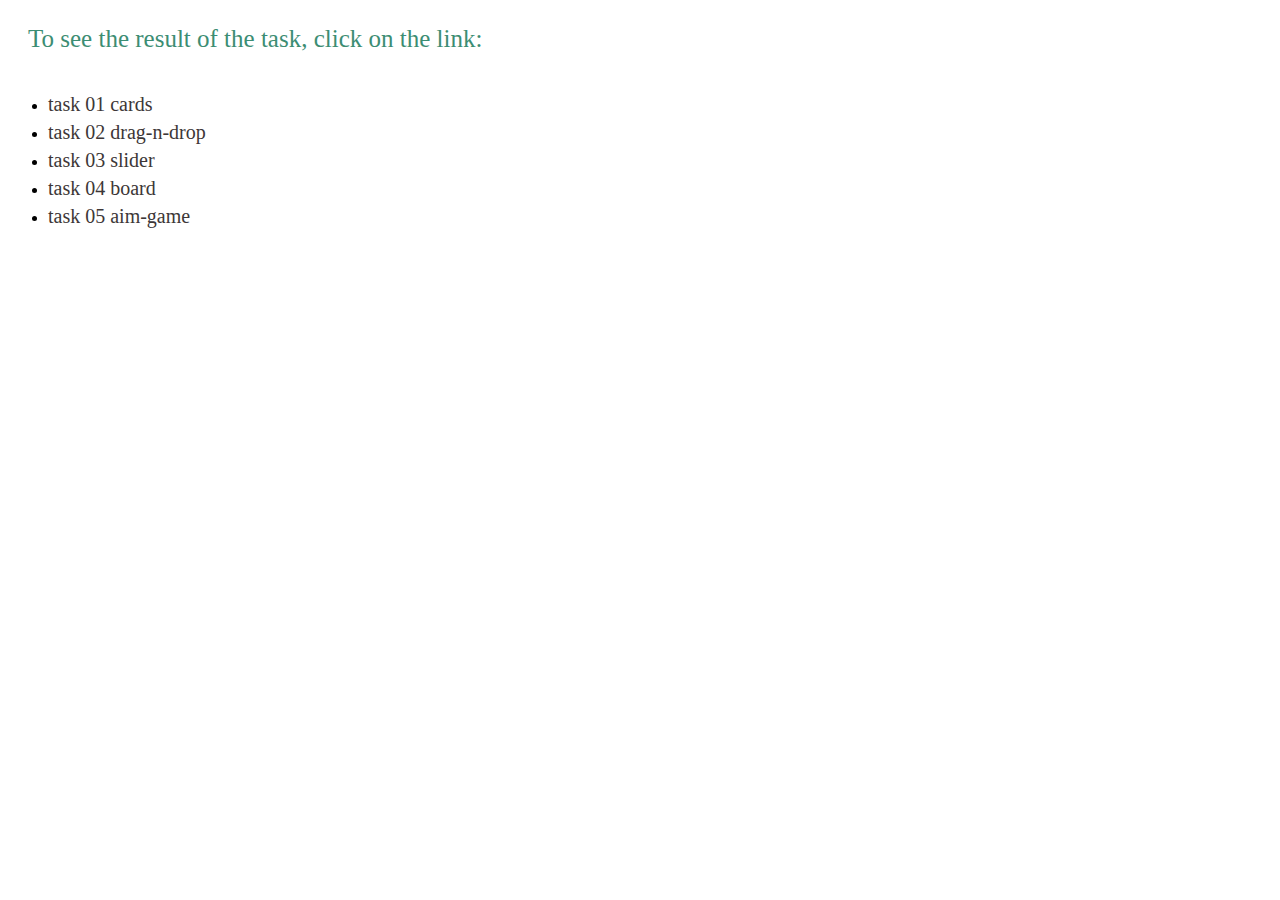
<file: index.html>
<!DOCTYPE html>
<html lang="en">

<head>
    <meta charset="UTF-8">
    <meta http-equiv="X-UA-Compatible" content="IE=edge">
    <meta name="viewport" content="width=device-width, initial-scale=1.0">
    <title>JavaScript</title>
    <style>
        a {
            text-decoration: none;
            color: rgb(61, 55, 55);
            font-size: 20px;
        }

        a:hover, a:active {
            color:rgb(60, 141, 115);
        }

        li {
            margin-bottom: 5px;
        }

        p {
            color:rgb(60, 141, 115);
            padding-left: 20px;
            margin-bottom: 40px;
            font-size: 25px;
        }
    </style>
</head>

<body>
    <div>
        <p>
            To see the result of the task, click on the link:
        </p>
        <ul>
            <li><a href="01-cards/index.html" target="_blank">task 01 cards</a></li>
            <li><a href="02-drag-n-drop/index.html" target="_blank">task 02 drag-n-drop</a></li>
            <li><a href="03-slider/index.html" target="_blank">task 03 slider</a></li>
            <li><a href="04-board/index.html" target="_blank">task 04 board</a></li>
            <li><a href="05-aim-game/index.html" target="_blank">task 05 aim-game</a></li>
        </ul>
    </div>
</body>

</html>
</file>
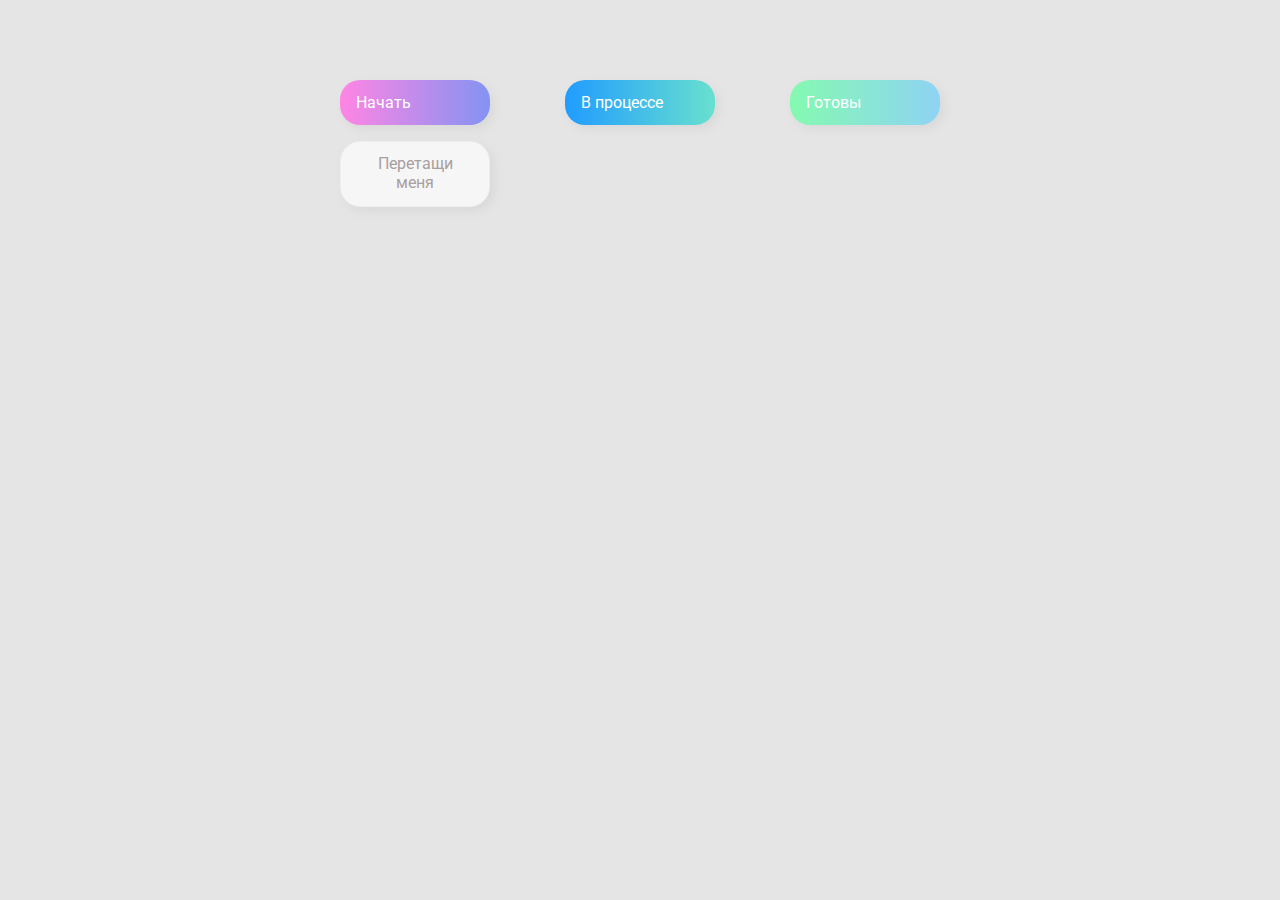
<file: 02-drag-n-drop/index.html>
<!DOCTYPE html>
<html lang="en">
  <head>
    <meta charset="UTF-8" />
    <meta name="viewport" content="width=device-width, initial-scale=1.0" />
    <link rel="stylesheet" href="styles.css" />
    <title>Drag & Drop | Проект 2</title>
  </head>
  <body>
    <div>
      <div class="row">
        <div class="col-header start">Начать</div>
        <div class="col-header progress">В процессе</div>
        <div class="col-header done">Готовы</div>
      </div>

      <div class="row">
        <div class="placeholder">
          <div class="item" 
          draggable="true">Перетащи меня</div>
        </div>
        <div class="placeholder"></div>
        <div class="placeholder"></div>
      </div>
    </div>
    <script src="app.js"></script>
  </body>
</html>
</file>
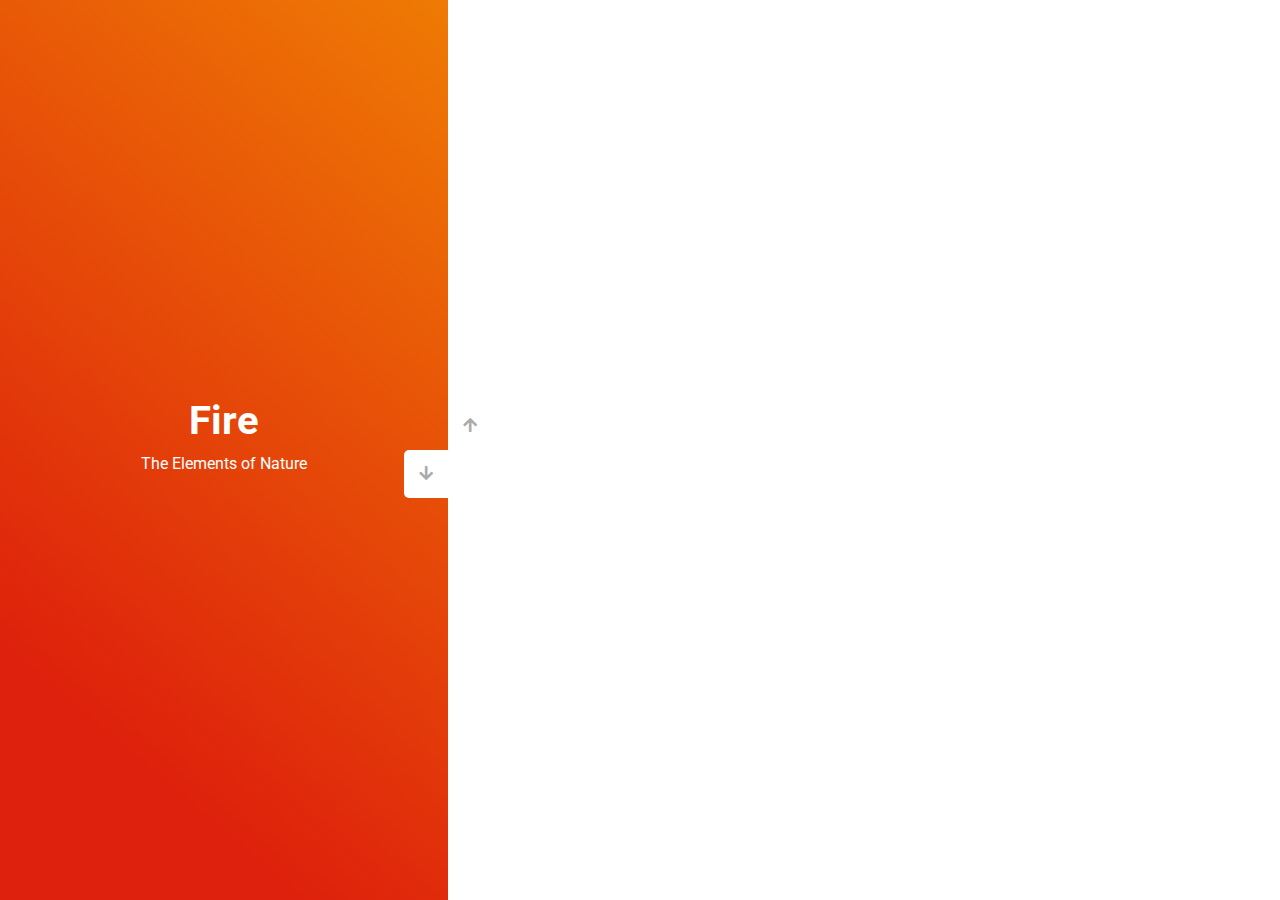
<file: 03-slider/index.html>
<!DOCTYPE html>
<html lang="en">
  <head>
    <meta charset="UTF-8" />
    <meta name="viewport" content="width=device-width, initial-scale=1.0" />
    <link
      rel="stylesheet"
      href="https://cdnjs.cloudflare.com/ajax/libs/font-awesome/5.15.1/css/all.min.css"
    />
    <link rel="stylesheet" href="style.css" />
    <title>Слайдер | Проект 3</title>
  </head>
  <body>
    <div class="container">
      <div class="sidebar">
        <div
          style="
            background: linear-gradient(229.99deg, #4cbbdd -6%, #f4feff 145%);
          "
        >
          <h1>Air</h1>
          <p>The Elements of Nature</p>
        </div>
        <div
          style="
            background: linear-gradient(215.32deg, #8bdcf7 -91%, #0b1f52 88%);
          "
        >
          <h1>Water</h1>
          <p>The Elements of Nature</p>
        </div>
        <div
          style="
            background: linear-gradient(221.87deg, #0b7d48 -30%, #2e1b02 107%);
          "
        >
          <h1>Earth</h1>
          <p>The Elements of Nature</p>
        </div>
        <div
          style="
            background: linear-gradient(220.16deg, #f39102 -20%, #de210c 80%);
          "
        >
          <h1>Fire</h1>
          <p>The Elements of Nature</p>
        </div>
      </div>
      <div class="main-slide">
        <div
          style="
            background-image: url('https://images.unsplash.com/photo-1505017791108-7b40f307cdc5?ixlib=rb-4.0.3&ixid=MnwxMjA3fDB8MHxwaG90by1wYWdlfHx8fGVufDB8fHx8&auto=format&fit=crop&w=764&q=80');
          "
        ></div>
        <div
          style="
            background-image: url('https://images.unsplash.com/photo-1601970467592-360a0f550e67?ixlib=rb-4.0.3&ixid=MnwxMjA3fDB8MHxwaG90by1wYWdlfHx8fGVufDB8fHx8&auto=format&fit=crop&w=687&q=80');
          "
        ></div>
        <div
          style="
            background-image: url('https://images.unsplash.com/photo-1440020143730-090579c4d53c?ixlib=rb-4.0.3&ixid=MnwxMjA3fDB8MHxwaG90by1wYWdlfHx8fGVufDB8fHx8&auto=format&fit=crop&w=1089&q=80');
          "
        ></div>
        <div
          style="
            background-image: url('https://images.unsplash.com/photo-1521728432069-4df2ee1e30b4?ixlib=rb-4.0.3&ixid=MnwxMjA3fDB8MHxwaG90by1wYWdlfHx8fGVufDB8fHx8&auto=format&fit=crop&w=1170&q=80');
          "
        ></div>
      </div>
      <div class="controls">
        <button class="down-button">
          <i class="fas fa-arrow-down"></i>
        </button>
        <button class="up-button">
          <i class="fas fa-arrow-up"></i>
        </button>
      </div>
    </div>
    <script src="app.js"></script>
  </body>
</html>
</file>
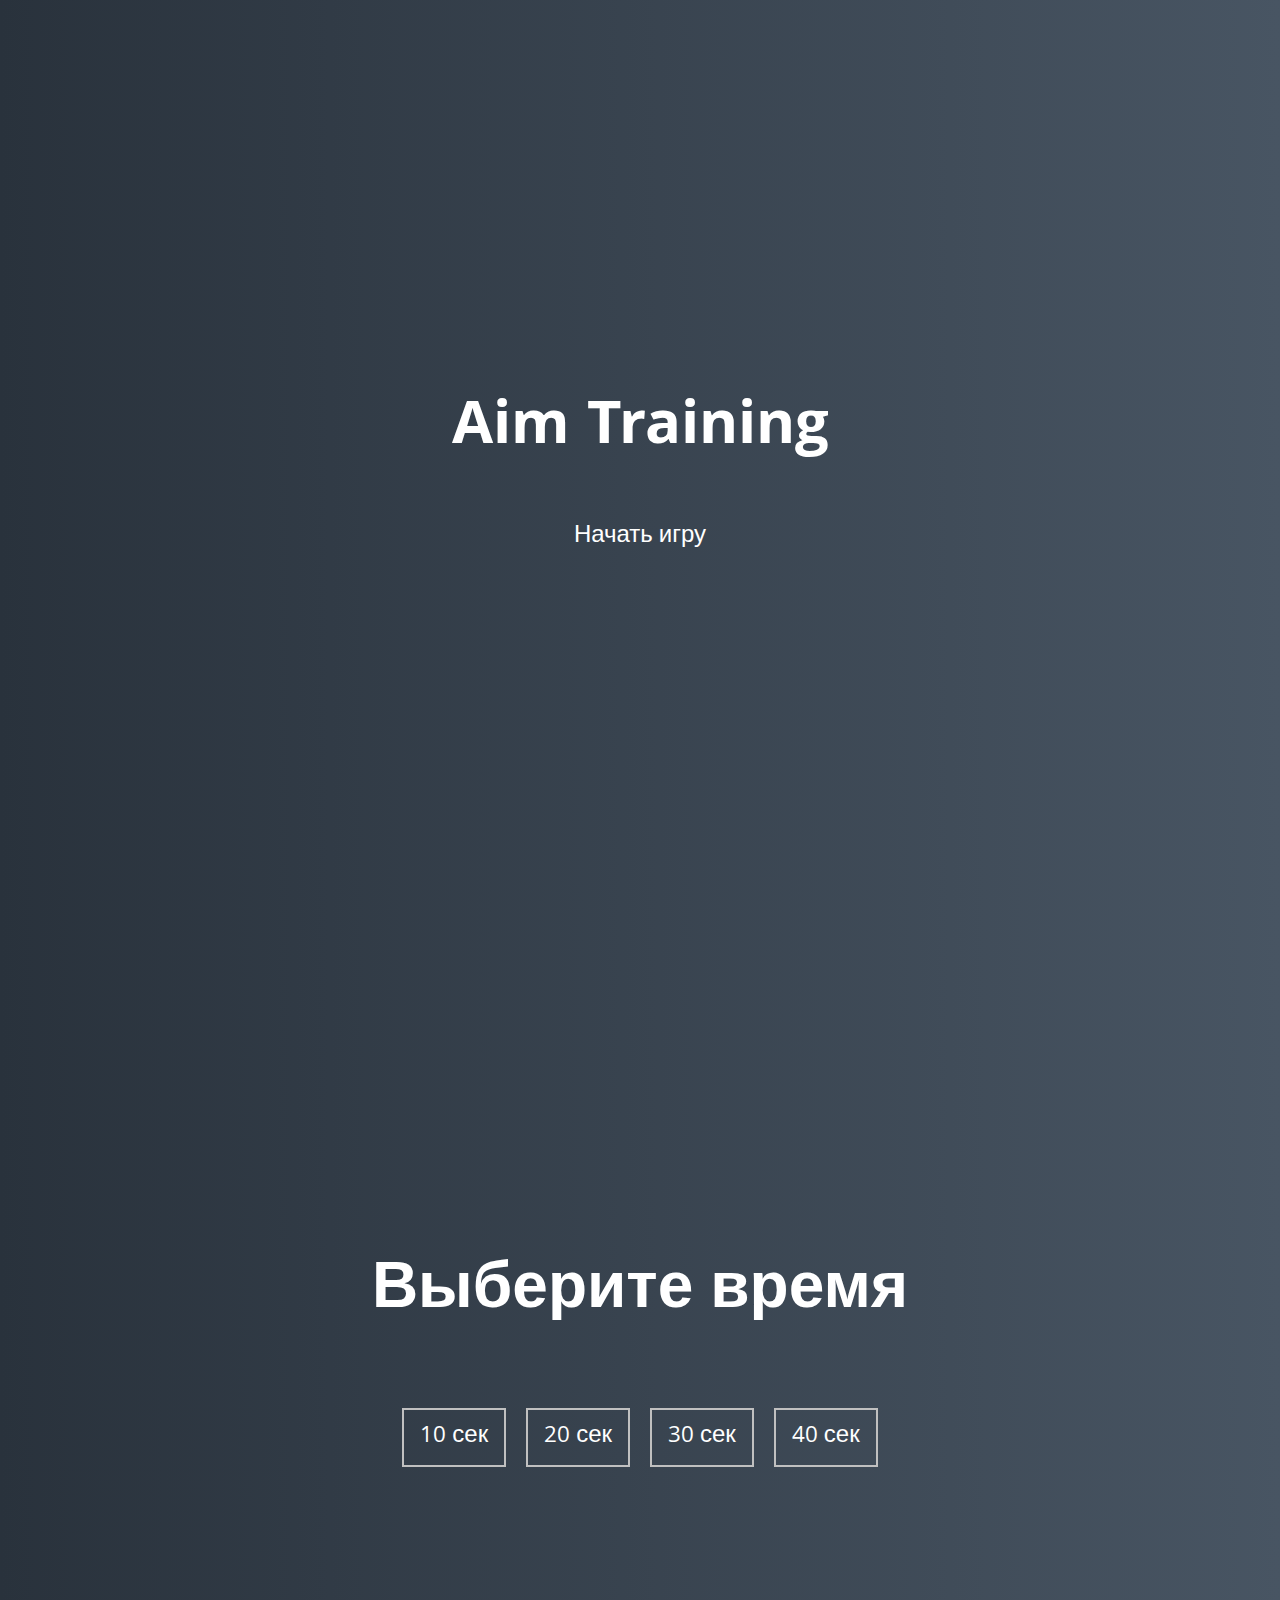
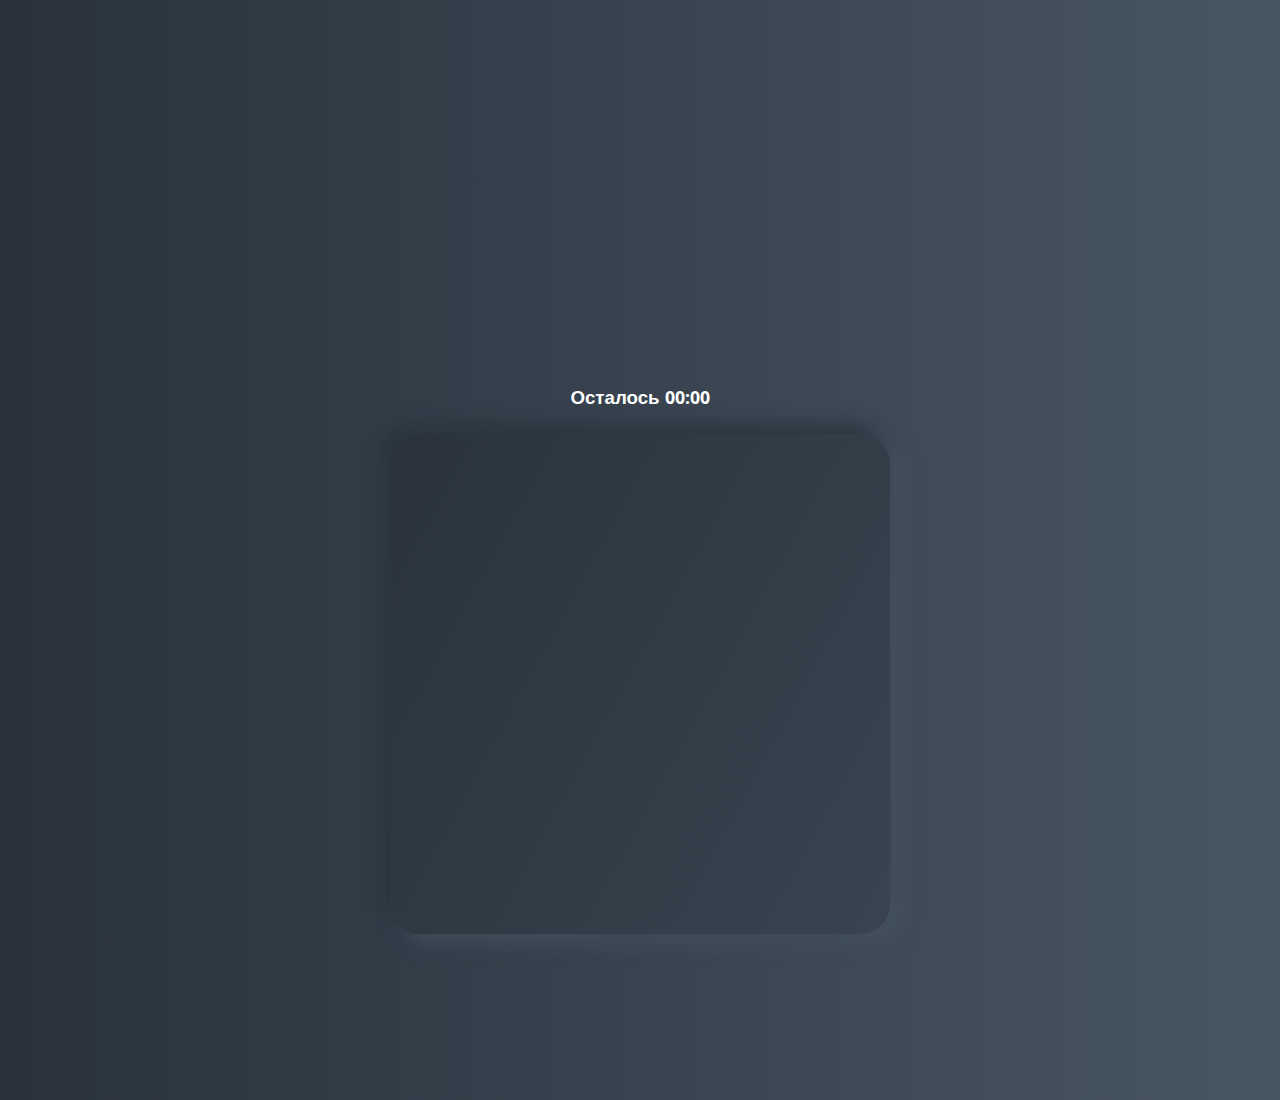
<file: 05-aim-game/index.html>
<!DOCTYPE html>
<html lang="en">
  <head>
    <meta charset="UTF-8" />
    <meta name="viewport" content="width=device-width, initial-scale=1.0" />
    <link rel="stylesheet" href="styles.css" />
    <title>Aim Training | Проект 5</title>
  </head>
  <body>
    <div class="screen">
      <h1>Aim Training</h1>
      <a href="#" class="start" id="start">Начать игру</a>
    </div>

    <div class="screen">
      <h1>Выберите время</h1>
      <ul class="time-list" id="time-list">
        <li>
          <button class="time-btn" data-time="10">
            10 сек
          </button>
        </li>
        <li>
          <button class="time-btn" data-time="20">
            20 сек
          </button>
        </li>
        <li>
          <button class="time-btn" data-time="30">
            30 сек
          </button>
        </li>
        <li>
            <button class="time-btn" data-time="30">
              40 сек
            </button>
          </li>
      </ul>
    </div>

    <div class="screen">
      <h3>Осталось <span id="time">00:00</span></h3>
      <div class="board" id="board"></div>
    </div>
    <script src="app.js"></script>
  </body>
</html>
</file>
<file: 02-drag-n-drop/styles.css>
@import url("https://fonts.googleapis.com/css?family=Roboto&display=swap");

* {
    box-sizing: border-box;
}

body {
    font-family: "Roboto", sans-serif;
    background-color: #e5e5e5;
    display: flex;
    padding-top: 5rem;
    justify-content: center;
    overflow: hidden;
    margin: 0;
}

.row {
    display: flex;
    width: 600px;
    justify-content: space-between;
    margin-bottom: 1rem;
}

.col-header {
    width: 150px;
    box-shadow: 4px 4px 9px rgba(198, 198, 198, 0.36);
    border-radius: 20px;
    padding: 0.8rem 1rem;
    color: #fff;
}

.item {
    width: 150px;
    height: 66px;
    border: 1px solid #eee;
    box-shadow: 4px 4px 9px rgba(198, 198, 198, 0.36);
    border-radius: 20px;
    background: #f7f6f7;
    padding: 0.8rem 1rem;
    color: #a89f9f;
    text-align: center;
    cursor: grab;
}

.item:active {
    cursor: grabbing;
}

.placeholder {
    width: 150px;
    height: 66px;
}

.start {
    background: linear-gradient(90deg, #ff85e4 0%, #229efd 179.25%);
}

.progress {
    background: linear-gradient(90deg, #209cff 0%, #68e0cf 100%);
}

.done {
    background: linear-gradient(90deg, #84fab0 0%, #8fd3f4 100%);
}

.hold {
    border: 2px solid #e5e5e5;
    color: #e5e5e5;
    text-shadow: 1px 1px 2px #000000;
}

.hide {
    display: none;
}

.hovered {
    border-color: #eeebeb;
    border-style: inset;
}
</file>
<file: 03-slider/style.css>
@import url("https://fonts.googleapis.com/css?family=Roboto&display=swap");

* {
  box-sizing: border-box;
  margin: 0;
  padding: 0;
}

body {
  font-family: "Roboto", sans-serif;
  height: 100vh;
}

.container {
  position: relative;
  overflow: hidden;
  width: 100vw;
  height: 100vh;
}

.sidebar {
  height: 100%;
  width: 35%;
  position: absolute;
  top: 0;
  left: 0;
  transition: transform 0.5s ease-in-out;
}

.sidebar > div {
  height: 100%;
  width: 100%;
  display: flex;
  flex-direction: column;
  align-items: center;
  justify-content: center;
  color: #fff;
}

.sidebar h1 {
  font-size: 40px;
  margin-bottom: 10px;
  margin-top: -30px;
}

.main-slide {
  height: 100%;
  position: absolute;
  top: 0;
  left: 35%;
  width: 65%;
  transition: transform 0.5s ease-in-out;
}

.main-slide > div {
  background-repeat: no-repeat;
  background-size: cover;
  background-position: center center;
  height: 100%;
  width: 100%;
}

button {
  background-color: #fff;
  border: none;
  color: #aaa;
  cursor: pointer;
  font-size: 16px;
  padding: 15px;
}

button:hover {
  color: #222;
}

button:focus {
  outline: none;
}

.container .controls button {
  position: absolute;
  left: 35%;
  top: 50%;
  z-index: 100;
}

.container .controls .down-button {
  transform: translateX(-100%);
  border-top-left-radius: 5px;
  border-bottom-left-radius: 5px;
}

.container .controls .up-button {
  transform: translateY(-100%);
  border-top-right-radius: 5px;
  border-bottom-right-radius: 5px;
}
</file>
<file: 05-aim-game/styles.css>
@import url("https://fonts.googleapis.com/css?family=Khula&display=swap");

* {
  box-sizing: border-box;
}

body {
  color: #fff;
  font-family: "Khula", sans-serif;
  height: 100vh;
  overflow: hidden;
  margin: 0;
  text-align: center;
}

a {
  color: #fff;
  text-decoration: none;
}

a:hover {
  color: #16d9e3;
}

.start {
  font-size: 1.5rem;
}

h1 {
  line-height: 1.4;
  font-size: 4rem;
}

.screen {
  display: flex;
  flex-direction: column;
  align-items: center;
  justify-content: center;
  height: 100vh;
  width: 100vw;
  transition: margin 0.5s ease-out;
  background: linear-gradient(90deg, #29323c 0%, #485563 100%);
}

.screen.up {
  margin-top: -100vh;
}

.time-list {
  display: flex;
  flex-wrap: wrap;
  justify-content: center;
  list-style: none;
  padding: 0;
}

.time-list li {
  margin: 10px;
}

.time-btn {
  background-color: transparent;
  border: 2px solid #c0c0c0;
  color: #fff;
  cursor: pointer;
  font-family: inherit;
  padding: 0.5rem 1rem;
  font-size: 1.5rem;
}

.time-btn:hover {
  border: 2px solid #16d9e3;
  color: #16d9e3;
}

.hide {
  opacity: 0;
}

.primary {
  color: #16d9e3;
}

.board {
  display: flex;
  justify-content: center;
  align-items: center;
  position: relative;
  width: 500px;
  height: 500px;
  background: linear-gradient(118.38deg, #29323c -4.6%, #485563 200.44%);
  box-shadow: -8px -8px 20px #2a333d, 10px 7px 20px #475462;
  border-radius: 30px;
  overflow: hidden;
}

.circle {
  background: linear-gradient(90deg, #16d9e3 0%, #30c7ec 47%, #46aef7 100%);
  position: absolute;
  border-radius: 50%;
  cursor: pointer;
}
</file>
